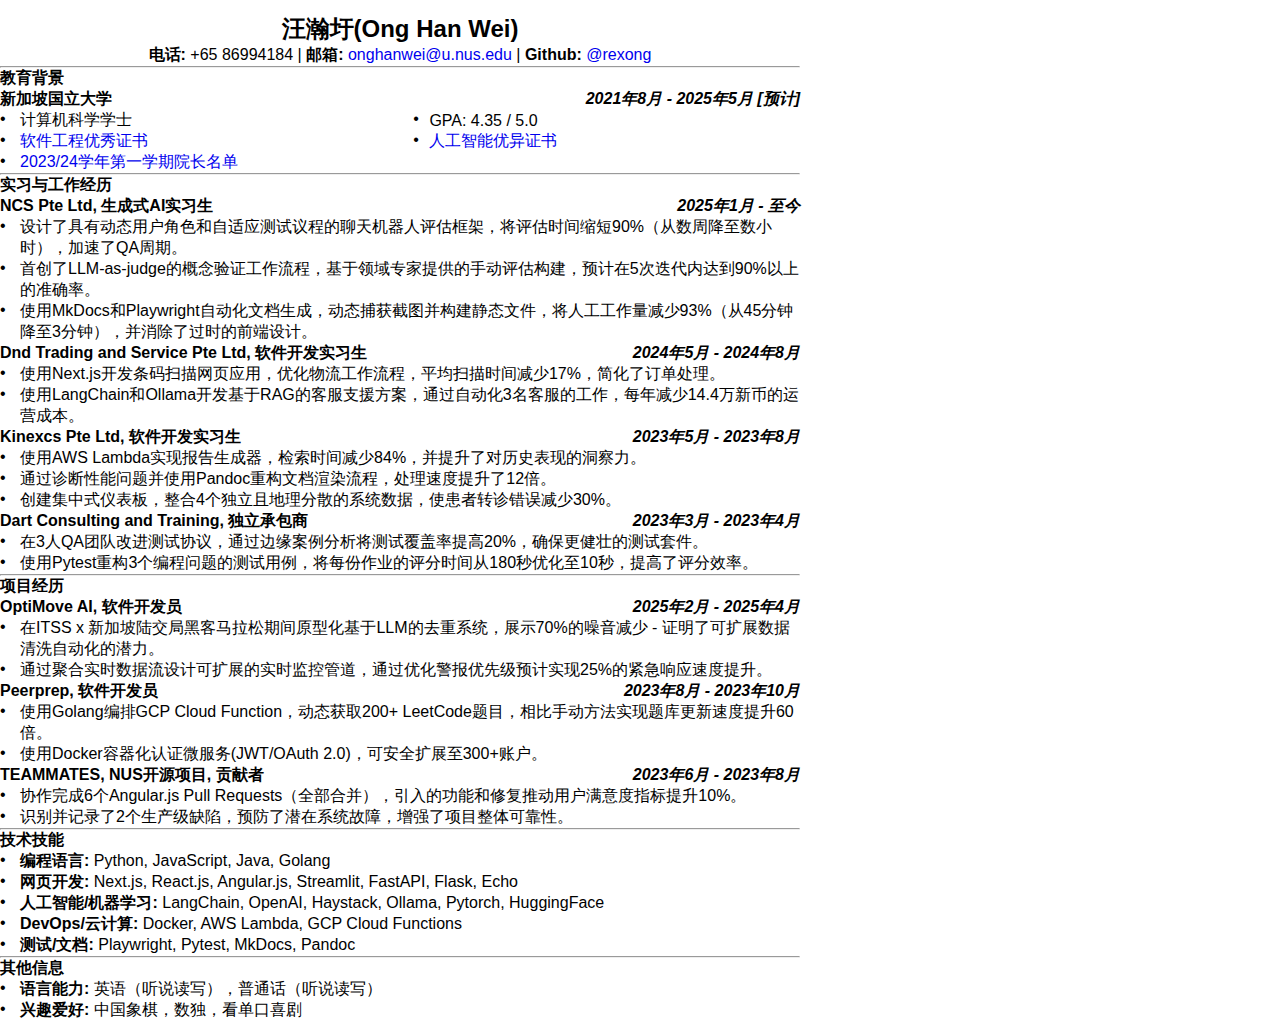
<file: resume-zh.html>
<!DOCTYPE html>
<html xmlns="http://www.w3.org/1999/xhtml" lang="" xml:lang="">
  <head>
    <meta charset="utf-8" />
    <meta name="generator" content="pandoc" />
    <meta name="viewport" content="width=device-width, initial-scale=1.0, user-scalable=yes" />
    <title>简历</title>
    <link rel="stylesheet" href="resume.css" />
  </head>
  <body>
    <header>
      <h1 id="ong-han-wei">汪瀚圩(Ong Han Wei)</h1>
      <p><strong>电话:</strong> +65 86994184 | <strong>邮箱:</strong>
      <a href="mailto:onghanwei@u.nus.edu">onghanwei@u.nus.edu</a> | <strong>Github:</strong> <span class="citation"
      data-cites="rexong"><a href="https://github.com/rexong">@rexong</a></span></p>
    </header>

    <hr>

    <h2 id="education">教育背景</h2>
    <div class="education">
      <table style="width: 100%; border-collapse: collapse;">
        <tr>
          <td colspan="2" style="font-weight: bold;">
            新加坡国立大学
          </td>
          <td colspan="2" style="text-align: right; font-style: italic; white-space: nowrap; font-weight: bold;">
            2021年8月 - 2025年5月 [预计]
          </td>
        </tr>
        <tr>
          <td style="width: 20px; vertical-align: top;">•</td>
          <td>计算机科学学士</td>
          <td style="vertical-align: top;">•</td>
          <td>GPA: 4.35 / 5.0</td>
        </tr>
        <tr>
          <td style="vertical-align: top;">•</td>
          <td><a href="https://credentials.nus.edu.sg/7454f588-3703-465b-b0bf-19ca33d5ca9a#acc.8NEO6i3s">软件工程优秀证书</a></td>
          <td style="vertical-align: top;">•</td>
          <td><a href="https://credentials.nus.edu.sg/6ea33b93-f936-4ab3-af95-ee99dad9d26b#acc.dfcyXl8F">人工智能优异证书</a></td>
        </tr>
        <tr>
          <td style="vertical-align: top;">•</td>
          <td><a href="https://credentials.nus.edu.sg/6cfb8703-1812-4f4e-8936-b2abcb9d2cb4#acc.OwHQgze0">2023/24学年第一学期院长名单</a></td>
        </tr>
      </table>
    </div>

    <hr>

    <h2 id="internship-work-experience">实习与工作经历</h2>
    <div class="ncs">
      <table style="width: 100%; border-collapse: collapse;">
        <tr>
          <th colspan="2" style="text-align: left; font-weight: bold; white-space: nowrap;">
            NCS Pte Ltd, 生成式AI实习生
          </th>
          <th colspan="2" style="text-align: right; font-style: italic; white-space: nowrap;">
            2025年1月 - 至今
          </th>
        </tr>
        <tr>
          <td style="width: 20px; vertical-align: top;">•</td>
          <td colspan="2">
            设计了具有动态用户角色和自适应测试议程的聊天机器人评估框架，将评估时间缩短90%（从数周降至数小时），加速了QA周期。
          </td>
        </tr>
        <tr>
          <td style="vertical-align: top;">•</td>
          <td colspan="2">
            首创了LLM-as-judge的概念验证工作流程，基于领域专家提供的手动评估构建，预计在5次迭代内达到90%以上的准确率。
          </td>
        </tr>
        <tr>
          <td style="vertical-align: top;">•</td>
          <td colspan="2">
            使用MkDocs和Playwright自动化文档生成，动态捕获截图并构建静态文件，将人工工作量减少93%（从45分钟降至3分钟），并消除了过时的前端设计。
          </td>
        </tr>
      </table>
    </div> 
    <div class="dndts">
      <table style="width: 100%; border-collapse: collapse;">
        <tr>
          <th colspan="2" style="text-align: left; font-weight: bold; white-space: nowrap;">
            Dnd Trading and Service Pte Ltd, 软件开发实习生
          </th>
          <th colspan="2" style="text-align: right; font-style: italic; white-space: nowrap;">
            2024年5月 - 2024年8月
          </th>
        </tr>
        <tr>
          <td style="width: 20px; vertical-align: top;">•</td>
          <td colspan="2">
            使用Next.js开发条码扫描网页应用，优化物流工作流程，平均扫描时间减少17%，简化了订单处理。
          </td>
        </tr>
        <tr>
          <td style="vertical-align: top;">•</td>
          <td colspan="2">
            使用LangChain和Ollama开发基于RAG的客服支援方案，通过自动化3名客服的工作，每年减少14.4万新币的运营成本。
          </td>
        </tr>
      </table>
    </div>
    <div class="kinexcs-2">
      <table style="width: 100%; border-collapse: collapse;">
        <tr>
          <th colspan="2" style="text-align: left; font-weight: bold; white-space: nowrap;">
            Kinexcs Pte Ltd, 软件开发实习生
          </th>
          <th colspan="2" style="text-align: right; font-style: italic; white-space: nowrap;">
            2023年5月 - 2023年8月
          </th>
        </tr>
        <tr>
          <td style="width: 20px; vertical-align: top;">•</td>
          <td colspan="2">
            使用AWS Lambda实现报告生成器，检索时间减少84%，并提升了对历史表现的洞察力。
          </td>
        </tr>
        <tr>
          <td style="vertical-align: top;">•</td>
          <td colspan="2">
            通过诊断性能问题并使用Pandoc重构文档渲染流程，处理速度提升了12倍。
          </td>
        </tr>
        <tr>
          <td style="vertical-align: top;">•</td>
          <td colspan="2">
            创建集中式仪表板，整合4个独立且地理分散的系统数据，使患者转诊错误减少30%。
          </td>
        </tr>
      </table>
    </div>
    <div class="dart">
      <table style="width: 100%; border-collapse: collapse;">
        <tr>
          <th colspan="2" style="text-align: left; font-weight: bold; white-space: nowrap;">
            Dart Consulting and Training, 独立承包商
          </th>
          <th colspan="2" style="text-align: right; font-style: italic; white-space: nowrap;">
            2023年3月 - 2023年4月
          </th>
        </tr>
        <tr>
          <td style="width: 20px; vertical-align: top;">•</td>
          <td colspan="2">
            在3人QA团队改进测试协议，通过边缘案例分析将测试覆盖率提高20%，确保更健壮的测试套件。
          </td>
        </tr>
        <tr>
          <td style="vertical-align: top;">•</td>
          <td colspan="2">
            使用Pytest重构3个编程问题的测试用例，将每份作业的评分时间从180秒优化至10秒，提高了评分效率。
          </td>
        </tr>
      </table>
    </div>

    <hr>

    <h2 id="projects">项目经历</h2>
    <div class="optimoveai">
      <table style="width: 100%; border-collapse: collapse;">
        <tr>
          <th colspan="2" style="text-align: left; font-weight: bold; white-space: nowrap;">
            OptiMove AI, 软件开发员
          </th>
          <th colspan="2" style="text-align: right; font-style: italic; white-space: nowrap;">
            2025年2月 - 2025年4月
          </th>
        </tr>
        <tr>
          <td style="width: 20px; vertical-align: top;">•</td>
          <td colspan="2">
            在ITSS x 新加坡陆交局黑客马拉松期间原型化基于LLM的去重系统，展示70%的噪音减少 - 证明了可扩展数据清洗自动化的潜力。
          </td>
        </tr>
        <tr>
          <td style="vertical-align: top;">•</td>
          <td colspan="2">
            通过聚合实时数据流设计可扩展的实时监控管道，通过优化警报优先级预计实现25%的紧急响应速度提升。
          </td>
        </tr>
      </table>
    </div>
    <div class="peerprep">
      <table style="width: 100%; border-collapse: collapse;">
        <tr>
          <th colspan="2" style="text-align: left; font-weight: bold; white-space: nowrap;">
            Peerprep, 软件开发员
          </th>
          <th colspan="2" style="text-align: right; font-style: italic; white-space: nowrap;">
            2023年8月 - 2023年10月
          </th>
        </tr>
        <tr>
          <td style="width: 20px; vertical-align: top;">•</td>
          <td colspan="2">
            使用Golang编排GCP Cloud Function，动态获取200+ LeetCode题目，相比手动方法实现题库更新速度提升60倍。
          </td>
        </tr>
        <tr>
          <td style="vertical-align: top;">•</td>
          <td colspan="2">
            使用Docker容器化认证微服务(JWT/OAuth 2.0)，可安全扩展至300+账户。
          </td>
        </tr>
      </table>
    </div>
    <div class="teammates">
      <table style="width: 100%; border-collapse: collapse;">
        <tr>
          <th colspan="2" style="text-align: left; font-weight: bold; white-space: nowrap;">
            TEAMMATES, NUS开源项目, 贡献者
          </th>
          <th colspan="2" style="text-align: right; font-style: italic; white-space: nowrap;">
            2023年6月 - 2023年8月
          </th>
        </tr>
        <tr>
          <td style="width: 20px; vertical-align: top;">•</td>
          <td colspan="2">
            协作完成6个Angular.js Pull Requests（全部合并），引入的功能和修复推动用户满意度指标提升10%。
          </td>
        </tr>
        <tr>
          <td style="vertical-align: top;">•</td>
          <td colspan="2">
            识别并记录了2个生产级缺陷，预防了潜在系统故障，增强了项目整体可靠性。
          </td>
        </tr>
      </table>
    </div>

    <hr>

    <h2 class="skills">技术技能</h2>
    <div class="skills">
      <table style="width: 100%; border-collapse: collapse;">
        <tr>
          <td style="width: 20px; vertical-align: top;">•</td>
          <td colspan="2">
            <strong>编程语言:</strong> Python, JavaScript, Java, Golang 
          </td>
        </tr>
        <tr>
          <td style="width: 20px; vertical-align: top;">•</td>
          <td colspan="2">
            <strong>网页开发:</strong> Next.js, React.js, Angular.js, Streamlit, FastAPI, Flask, Echo
          </td>
        </tr>
        <tr>
          <td style="width: 20px; vertical-align: top;">•</td>
          <td colspan="2">
            <strong>人工智能/机器学习:</strong> LangChain, OpenAI, Haystack, Ollama, Pytorch, HuggingFace
          </td>
        </tr>
        <tr>
          <td style="width: 20px; vertical-align: top;">•</td>
          <td colspan="2">
            <strong>DevOps/云计算:</strong> Docker, AWS Lambda, GCP Cloud Functions
          </td>
        </tr>
        <tr>
          <td style="width: 20px; vertical-align: top;">•</td>
          <td colspan="2">
            <strong>测试/文档:</strong> Playwright, Pytest, MkDocs, Pandoc 
          </td>
        </tr>
      </table>
    </div>

    <hr>

    <h2 id="additional-information">其他信息</h2>
    <div class="info">
      <table style="width: 100%; border-collapse: collapse;">
        <tr>
          <td style="width: 20px; vertical-align: top;">•</td>
          <td colspan="2">
            <strong>语言能力:</strong> 英语（听说读写），普通话（听说读写）
          </td>
        </tr>
        <tr>
          <td style="width: 20px; vertical-align: top;">•</td>
          <td colspan="2">
            <strong>兴趣爱好:</strong> 中国象棋，数独，看单口喜剧   
          </td>
        </tr>
      </table>
    </div>
  </body>
</html>
</file>
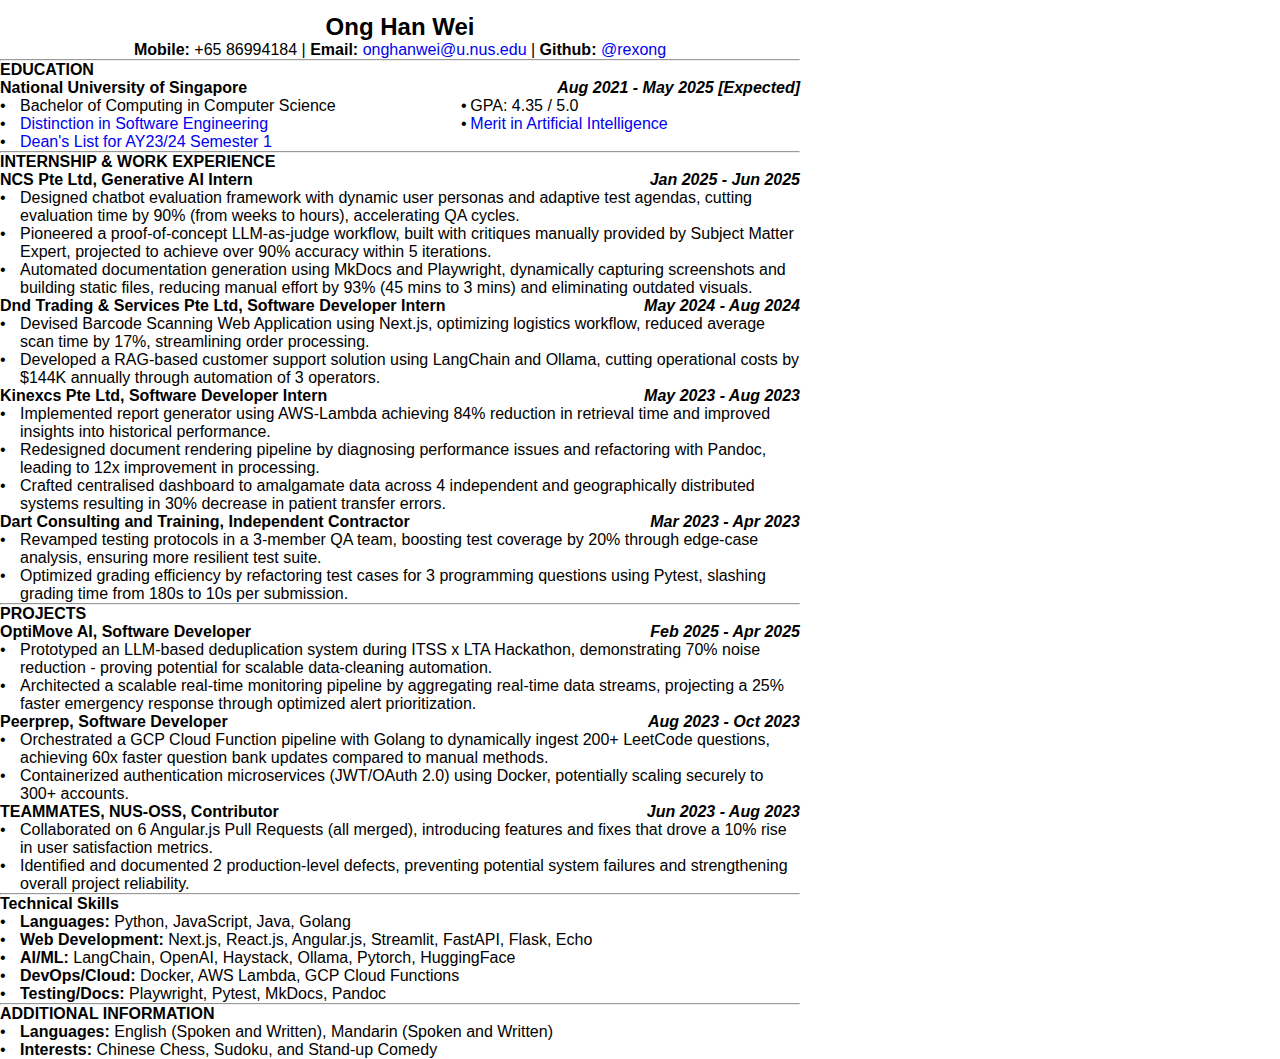
<file: resume.html>
<!DOCTYPE html>
<html xmlns="http://www.w3.org/1999/xhtml" lang="" xml:lang="">
  <head>
    <meta charset="utf-8" />
    <meta name="generator" content="pandoc" />
    <meta name="viewport" content="width=device-width, initial-scale=1.0, user-scalable=yes" />
    <title>resume</title>
    <link rel="stylesheet" href="resume.css" />
  </head>
  <body>
    <header>
      <h1 id="ong-han-wei">Ong Han Wei</h1>
      <p><strong>Mobile:</strong> +65 86994184 | <strong>Email:</strong>
      <a href="mailto:onghanwei@u.nus.edu">onghanwei@u.nus.edu</a> | <strong>Github:</strong> <span class="citation"
      data-cites="rexong"><a href="https://github.com/rexong">@rexong</a></span></p>
    </header>

    <hr>

    <h2 id="education">EDUCATION</h2>
    <div class="education">
      <table style="width: 100%; border-collapse: collapse;">
        <tr>
          <td colspan="2" style="font-weight: bold;">
            National University of Singapore
          </td>
          <td colspan="2" style="text-align: right; font-style: italic; white-space: nowrap; font-weight: bold;">
            Aug 2021 - May 2025 [Expected]
          </td>
        </tr>
        <tr>
          <td style="width: 20px; vertical-align: top;">•</td>
          <td>Bachelor of Computing in Computer Science</td>
          <td style="vertical-align: top;">•</td>
          <td>GPA: 4.35 / 5.0</td>
        </tr>
        <tr>
          <td style="vertical-align: top;">•</td>
          <td><a href="https://credentials.nus.edu.sg/7454f588-3703-465b-b0bf-19ca33d5ca9a#acc.8NEO6i3s">Distinction in Software Engineering</a></td>
          <td style="vertical-align: top;">•</td>
          <td><a href="https://credentials.nus.edu.sg/6ea33b93-f936-4ab3-af95-ee99dad9d26b#acc.dfcyXl8F">Merit in Artificial Intelligence</a></td>
        </tr>
        <tr>
          <td style="vertical-align: top;">•</td>
          <td><a href="https://credentials.nus.edu.sg/6cfb8703-1812-4f4e-8936-b2abcb9d2cb4#acc.OwHQgze0">Dean's List for AY23/24 Semester 1</a></td>
        </tr>
      </table>
    </div>

    <hr>

    <h2 id="internship-work-experience">INTERNSHIP &amp; WORK
    EXPERIENCE</h2>
    <div class="ncs">
      <table style="width: 100%; border-collapse: collapse;">
        <tr>
          <th colspan="2" style="text-align: left; font-weight: bold; white-space: nowrap;">
            NCS Pte Ltd, Generative AI Intern
          </th>
          <th colspan="2" style="text-align: right; font-style: italic; white-space: nowrap;">
            Jan 2025 - Jun 2025
          </th>
        </tr>
        <tr>
          <td style="width: 20px; vertical-align: top;">•</td>
          <td colspan="2">
            Designed chatbot evaluation framework with dynamic user personas and
            adaptive test agendas, cutting evaluation time by 90% (from weeks to
            hours), accelerating QA cycles.
          </td>
        </tr>
        <tr>
          <td style="vertical-align: top;">•</td>
          <td colspan="2">
            Pioneered a proof-of-concept LLM-as-judge workflow, built with
            critiques manually provided by Subject Matter Expert, projected to
            achieve over 90% accuracy within 5 iterations.
          </td>
        </tr>
        <tr>
          <td style="vertical-align: top;">•</td>
          <td colspan="2">
            Automated documentation generation using MkDocs and Playwright,
            dynamically capturing screenshots and building static files, reducing
            manual effort by 93% (45 mins to 3 mins) and eliminating outdated
            visuals.
          </td>
        </tr>
      </table>
    </div> 
    <div class="dndts">
      <table style="width: 100%; border-collapse: collapse;">
        <tr>
          <th colspan="2" style="text-align: left; font-weight: bold; white-space: nowrap;">
            Dnd Trading &amp; Services Pte Ltd, Software Developer Intern
          </th>
          <th colspan="2" style="text-align: right; font-style: italic; white-space: nowrap;">
            May 2024 - Aug 2024
          </th>
        </tr>
        <tr>
          <td style="width: 20px; vertical-align: top;">•</td>
          <td colspan="2">
            Devised Barcode Scanning Web Application using Next.js, optimizing
            logistics workflow, reduced average scan time by 17%, streamlining order
            processing.
          </td>
        </tr>
        <tr>
          <td style="vertical-align: top;">•</td>
          <td colspan="2">
            Developed a RAG-based customer support solution using LangChain and
            Ollama, cutting operational costs by $144K annually through automation
            of 3 operators.
          </td>
        </tr>
      </table>
    </div>
    <div class="kinexcs-2">
      <table style="width: 100%; border-collapse: collapse;">
        <tr>
          <th colspan="2" style="text-align: left; font-weight: bold; white-space: nowrap;">
            Kinexcs Pte Ltd, Software Developer Intern
          </th>
          <th colspan="2" style="text-align: right; font-style: italic; white-space: nowrap;">
            May 2023 - Aug 2023
          </th>
        </tr>
        <tr>
          <td style="width: 20px; vertical-align: top;">•</td>
          <td colspan="2">
            Implemented report generator using AWS-Lambda achieving 84%
            reduction in retrieval time and improved insights into historical
            performance.
          </td>
        </tr>
        <tr>
          <td style="vertical-align: top;">•</td>
          <td colspan="2">
            Redesigned document rendering pipeline by diagnosing performance
            issues and refactoring with Pandoc, leading to 12x improvement in
            processing. 
          </td>
        </tr>
        <tr>
          <td style="vertical-align: top;">•</td>
          <td colspan="2">
            Crafted centralised dashboard to amalgamate data across 4
            independent and geographically distributed systems resulting in 30%
            decrease in patient transfer errors.
          </td>
        </tr>
      </table>
    </div>
    <div class="dart">
      <table style="width: 100%; border-collapse: collapse;">
        <tr>
          <th colspan="2" style="text-align: left; font-weight: bold; white-space: nowrap;">
            Dart Consulting and Training, Independent Contractor
          </th>
          <th colspan="2" style="text-align: right; font-style: italic; white-space: nowrap;">
            Mar 2023 - Apr 2023
          </th>
        </tr>
        <tr>
          <td style="width: 20px; vertical-align: top;">•</td>
          <td colspan="2">
            Revamped testing protocols in a 3-member QA team, boosting test
            coverage by 20% through edge-case analysis, ensuring more resilient test
            suite.
          </td>
        </tr>
        <tr>
          <td style="vertical-align: top;">•</td>
          <td colspan="2">
            Optimized grading efficiency by refactoring test cases for 3
            programming questions using Pytest, slashing grading time from 180s to
            10s per submission.
          </td>
        </tr>
      </table>
    </div>
<!--     
    <div class="kinexcs-1">
      <table style="width: 100%; border-collapse: collapse;">
        <tr>
          <th colspan="2" style="text-align: left; font-weight: bold; white-space: nowrap;">
            Kinexcs Pte Ltd, Software Developer Intern
          </th>
          <th colspan="2" style="text-align: right; font-style: italic; white-space: nowrap;">
            Jun 2022 - Aug 2022
          </th>
        </tr>
        <tr>
          <td style="width: 20px; vertical-align: top;">•</td>
          <td colspan="2">
            Secured partnerships with 3 medical clinics by iteratively refining
            out platform based on client feedback, driving early adoption in the
            physiotherapy sector.
          </td>
        </tr>
      </table>
    </div> -->

    <hr>

    <h2 id="projects">PROJECTS</h2>
    <div class="optimoveai">
      <table style="width: 100%; border-collapse: collapse;">
        <tr>
          <th colspan="2" style="text-align: left; font-weight: bold; white-space: nowrap;">
            OptiMove AI, Software Developer
          </th>
          <th colspan="2" style="text-align: right; font-style: italic; white-space: nowrap;">
            Feb 2025 - Apr 2025
          </th>
        </tr>
        <tr>
          <td style="width: 20px; vertical-align: top;">•</td>
          <td colspan="2">
            Prototyped an LLM-based deduplication system during ITSS x LTA
            Hackathon, demonstrating 70% noise reduction - proving potential for
            scalable data-cleaning automation.
          </td>
        </tr>
        <tr>
          <td style="vertical-align: top;">•</td>
          <td colspan="2">
            Architected a scalable real-time monitoring pipeline by aggregating
            real-time data streams, projecting a 25% faster emergency response
            through optimized alert prioritization.
          </td>
        </tr>
      </table>
    </div>
    <div class="peerprep">
      <table style="width: 100%; border-collapse: collapse;">
        <tr>
          <th colspan="2" style="text-align: left; font-weight: bold; white-space: nowrap;">
            Peerprep, Software Developer
          </th>
          <th colspan="2" style="text-align: right; font-style: italic; white-space: nowrap;">
            Aug 2023 - Oct 2023
          </th>
        </tr>
        <tr>
          <td style="width: 20px; vertical-align: top;">•</td>
          <td colspan="2">
            Orchestrated a GCP Cloud Function pipeline with Golang to
            dynamically ingest 200+ LeetCode questions, achieving 60x faster
            question bank updates compared to manual methods.
          </td>
        </tr>
        <tr>
          <td style="vertical-align: top;">•</td>
          <td colspan="2">
            Containerized authentication microservices (JWT/OAuth 2.0) using
            Docker, potentially scaling securely to 300+ accounts.
          </td>
        </tr>
      </table>
    </div>
    <div class="teammates">
      <table style="width: 100%; border-collapse: collapse;">
        <tr>
          <th colspan="2" style="text-align: left; font-weight: bold; white-space: nowrap;">
            TEAMMATES, NUS-OSS, Contributor
          </th>
          <th colspan="2" style="text-align: right; font-style: italic; white-space: nowrap;">
            Jun 2023 - Aug 2023
          </th>
        </tr>
        <tr>
          <td style="width: 20px; vertical-align: top;">•</td>
          <td colspan="2">
            Collaborated on 6 Angular.js Pull Requests (all merged), introducing
            features and fixes that drove a 10% rise in user satisfaction
            metrics.
          </td>
        </tr>
        <tr>
          <td style="vertical-align: top;">•</td>
          <td colspan="2">
            Identified and documented 2 production-level defects, preventing
            potential system failures and strengthening overall project
            reliability.
          </td>
        </tr>
      </table>
    </div>
    <!--
    <div class="myinsurec">
      <table style="width: 100%; border-collapse: collapse;">
        <tr>
          <th colspan="2" style="text-align: left; font-weight: bold; white-space: nowrap;">
            MyInsuRec, Client-Relation Management Tool, Developer
          </th>
          <th colspan="2" style="text-align: right; font-style: italic; white-space: nowrap;">
            Jun 2023 - Aug 2023
          </th>
        </tr>
        <tr>
          <td style="width: 20px; vertical-align: top;">•</td>
          <td colspan="2">
            Transformed a legacy system into a modern CRM platform, increasing
            insurance agents’ client tracking and meeting efficiency by 30% through
            intuitive UI/UX and automated workflows.
          </td>
        </tr>
      </table>
    </div>-->

    <hr>

    <!--
    <h2 id="co-curricular-activities">CO-CURRICULAR ACTIVITIES</h2>
    <div class="wikithon">
      <table style="width: 100%; border-collapse: collapse;">
        <tr>
          <th colspan="2" style="text-align: left; font-weight: bold; white-space: nowrap;">
            NUS Wikithon, Program Head
          </th>
          <th colspan="2" style="text-align: right; font-style: italic; white-space: nowrap;">
            Dec 2021 - Jun 2022
          </th>
        </tr>
        <tr>
          <td style="width: 20px; vertical-align: top;">•</td>
          <td colspan="2">
            Co-organized a 2-day social impact hakathon that educated 20 over
            attendees on local underserved needs, resulting in over 5 innovative
            prototypes solutions for NGOs.
          </td>
        </tr>
      </table>
    </div>-->

    <h2 class="skills">Technical Skills</h2>
    <div class="skills">
      <table style="width: 100%; border-collapse: collapse;">
        <tr>
          <td style="width: 20px; vertical-align: top;">•</td>
          <td colspan="2">
            <strong>Languages:</strong> Python, JavaScript, Java, Golang 
          </td>
        </tr>
        <tr>
          <td style="width: 20px; vertical-align: top;">•</td>
          <td colspan="2">
            <strong>Web Development:</strong> Next.js, React.js, Angular.js, Streamlit, FastAPI, Flask, Echo
          </td>
        </tr>
        <tr>
          <td style="width: 20px; vertical-align: top;">•</td>
          <td colspan="2">
            <strong>AI/ML:</strong> LangChain, OpenAI, Haystack, Ollama, Pytorch, HuggingFace
          </td>
        </tr>
        <tr>
          <td style="width: 20px; vertical-align: top;">•</td>
          <td colspan="2">
            <strong>DevOps/Cloud:</strong> Docker, AWS Lambda, GCP Cloud Functions
          </td>
        </tr>
        <tr>
          <td style="width: 20px; vertical-align: top;">•</td>
          <td colspan="2">
            <strong>Testing/Docs:</strong> Playwright, Pytest, MkDocs, Pandoc 
          </td>
        </tr>
      </table>
    </div>

    <hr>

    <h2 id="additional-information">ADDITIONAL INFORMATION</h2>
    <div class="info">
      <table style="width: 100%; border-collapse: collapse;">
        <tr>
          <td style="width: 20px; vertical-align: top;">•</td>
          <td colspan="2">
            <strong>Languages:</strong> English (Spoken and Written), Mandarin
            (Spoken and Written)
          </td>
        </tr>
        <tr>
          <td style="width: 20px; vertical-align: top;">•</td>
          <td colspan="2">
            <strong>Interests:</strong> Chinese Chess, Sudoku, and Stand-up Comedy   
          </td>
        </tr>
      </table>
    </div>
  </body>
</html>
</file>
<file: resume.css>
@page {
    size: A4;
    margin: 5mm;
}

* {
    margin: 0;
    padding:0;
    box-sizing: border-box;
}

body {
    font-family: 'Arial', sans-serif;
    max-width: 800px;
}

header {
    display: flex;
    flex-direction: column;
    justify-content: center;
    align-items: center;
    margin: 3.5mm 3.5mm 0 3.5mm;
}

h1 {
    font-size: 24px;

}

h2 {
    font-size: 16px;
}

a {
    text-decoration: none;
}
</file>
